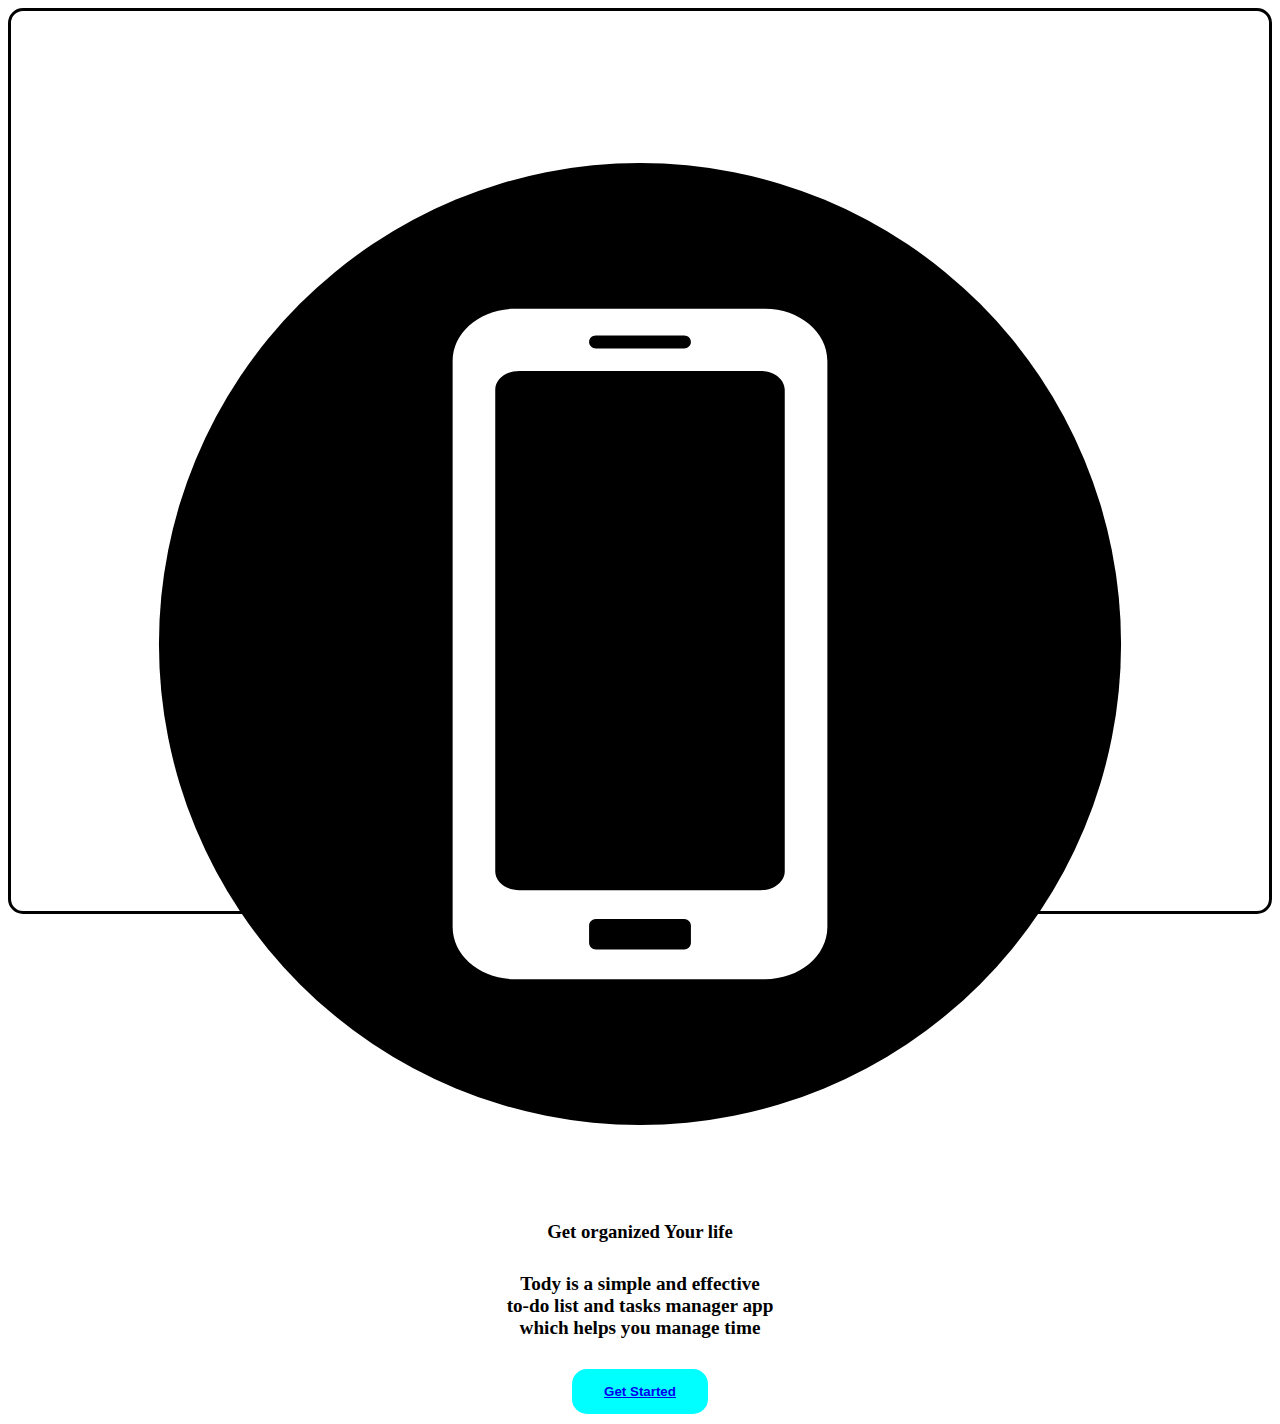
<file: index.html>
<!DOCTYPE html>
<html lang="en">

<head>
    <meta charset="UTF-8">
    <meta http-equiv="X-UA-Compatible" content="IE=edge">
    <meta name="viewport" content="width=device-width, initial-scale=1.0">
    <title>Todo ui</title>
    <link rel="stylesheet" href="style.css">
    <link rel="stylesheet" href="https://cdn.jsdelivr.net/npm/bootstrap@4.6.2/dist/css/bootstrap.min.css" integrity="sha384-xOolHFLEh07PJGoPkLv1IbcEPTNtaed2xpHsD9ESMhqIYd0nLMwNLD69Npy4HI+N" crossorigin="anonymous">
</head>

<body>
    <section class= "main " >
        <div class="main1">
            <img src="./Mobile-Icon-White-on-Black.svg" alt="" width="80% " >
        </div>
        <div class="main2">
            <h3>Get organized Your life</h3>
            <p>Tody is a simple and effective<br> to-do list and tasks manager app <br> which helps you manage time</p>
        
        </div>
        <div class="main3">
            <button>
              <a href="./second index.html">Get Started</a>  
            </button>
        </div>
    </section>

</body>
<script src="app.js"></script>

</html>
</file>
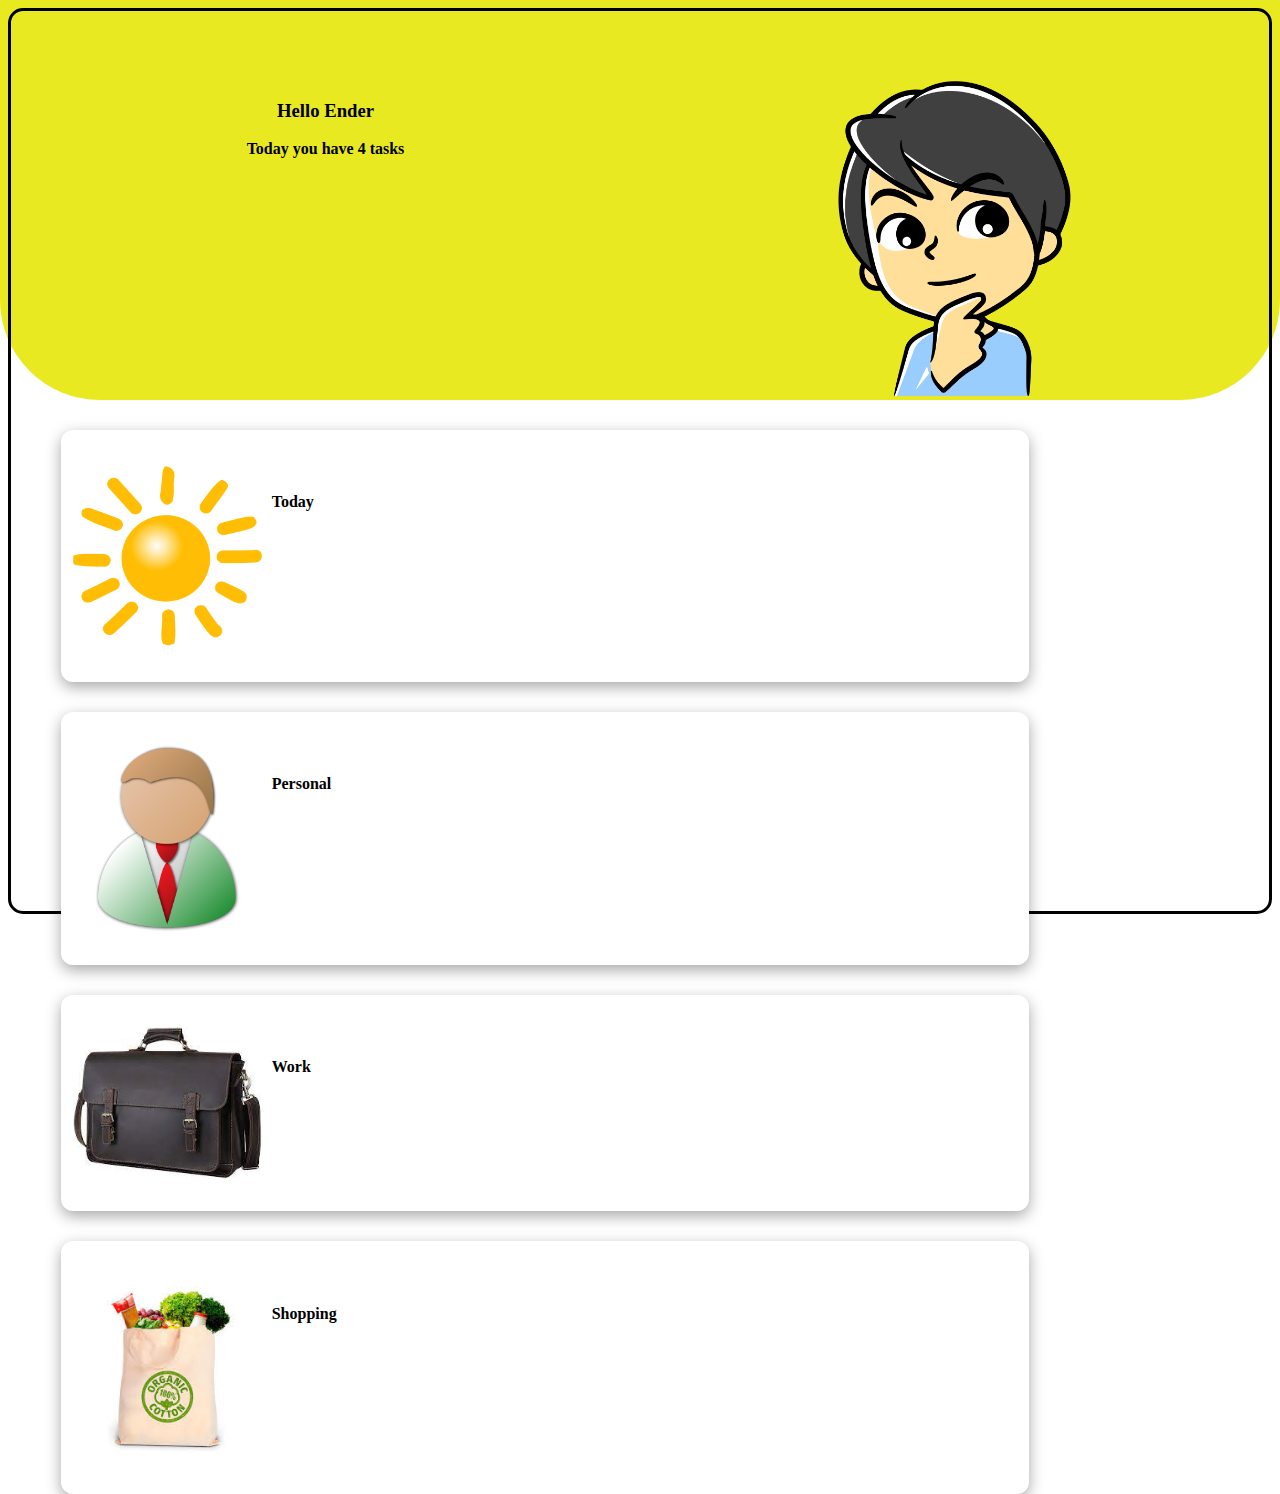
<file: second index.html>
<!DOCTYPE html>
<html lang="en">
<head>
    <meta charset="UTF-8">
    <meta http-equiv="X-UA-Compatible" content="IE=edge">
    <meta name="viewport" content="width=device-width, initial-scale=1.0">
    <title>Document</title>
    <link rel="stylesheet" href=" second style.css">
    <link rel="stylesheet" href="https://cdn.jsdelivr.net/npm/bootstrap@4.6.2/dist/css/bootstrap.min.css" integrity="sha384-xOolHFLEh07PJGoPkLv1IbcEPTNtaed2xpHsD9ESMhqIYd0nLMwNLD69Npy4HI+N" crossorigin="anonymous">
</head>
<body>
    <section class="per">
        <div class="main">

        </div>   
        <main class="per1 ">
            <div class="per2 ">
                <h3>Hello Ender</h3>
                <p>Today you have 4 tasks </p>
            </div>
            <div class="per3">
                <img src="./pic1.png" alt="" width="50%">
            </div>
        </main>
        <main class ="per4">
            <div class="per5">
                <img src="./pic2.png" alt="" width="20%">
                <h4>Today  </h4>
                
            </div>
            
        </main>
        <main class = "per4">
            <div class="per5">
                <img src="./pic3.png" alt="" width="20%">
                <h4>
                    <a href="./third index.html">Personal</a>
                </h4>
            </div>

        </main>
        <main class="per4 " id="perent">
            <div class="per5" id="peret1">
                <img src="./pic4.jpg" alt="" width="20%">
                <h4>Work</h4>
            </div>
            
        </main>
        <main class="per4">
            <div class="per5">
                <img src="./pic5.jpg" alt="" width="20%">
                <h4>Shopping</h4>
            </div>
        </main>
    
    </section>
    
</body>
<script src="app.js"></script>
</html>
</file>
<file: style.css>
.main{
    border: 3px  solid black;
    text-align: center;
    border-radius: 15px;
    height: 100vh;
    border-style: solid;
}
.main1 img {
    margin: 70px 0 20px 0;
    padding-top: 60px;
}
.main2{
    font-weight: bold;
}
.main2 h3{
    margin-top: 50px;
    color: black;
}
.main2 p {
    margin :30px 0; 
    font-size: larger;
}
.main3 button{
    border: none;
    border-radius: 15px;
    background-color: aqua;
    text-decoration: none;
    margin-bottom: 10px;
    cursor:  pointer;
    font-weight: bold;
    padding: 15px 32px;
}
.main3 button :hover{
    background-color: #C0C0C0;
    color: white ;
    opacity: 0.6;
}
</file>
<file: second style.css>
.per{
    border: 3px  solid black;
    text-align: center;
    border-radius: 15px;
    height: 100vh;
    border-style: solid;
}
.main{
    background-color:#e9e922;
    position: absolute;
    height: 400px;
    top: 0;
    left:0;
    width: 100% ;
    z-index: -1;
    border-radius: 0px 0px 100px 100px ;
}
.per1{
    display: flex;
    justify-content: space-evenly;
    width: 100%;
    margin-top: 70px;
}
.per2{
    width: 50%;
    font-weight: bold;
}
.per2 h3{
    color: black;
}
.per3{
    width: 50%
} 
.per4{
    width: 100%;
}
.per5{
    width: 75%;
    display: flex;
    /* align-items: center; */
    /* justify-content: center; */
    border: 2px solid transparent;
    margin-bottom: 25px;
    padding: 30px 10px;
    margin: 30px 50px;
    border-radius: 12px;
    box-shadow: rgba(0, 0, 0, 0.35) 0px 5px 15px;
    background-color: white;
 }
.per5 h4{
    padding: 10px 10px ;
    font-weight: bold;
    color: black;
}
.per5 h4 a{
    text-decoration: none;
    color: black;
}
</file>
